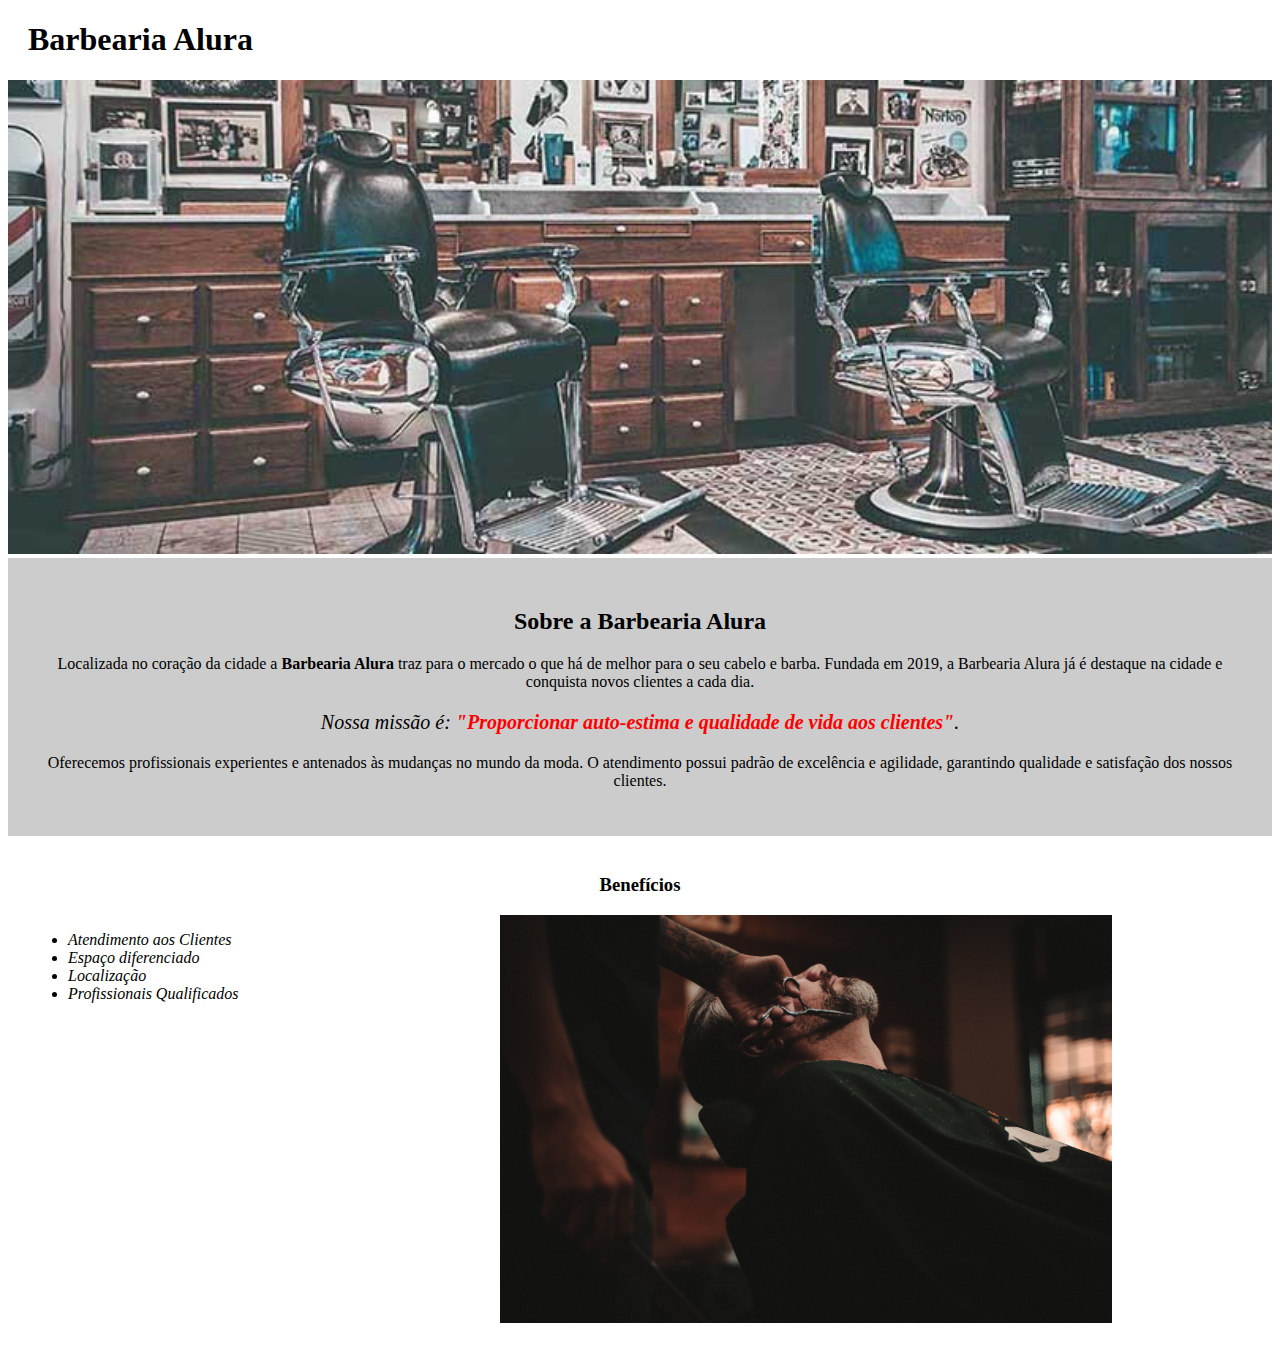
<file: index.html>
<!DOCTYPE html>
<html lang="pt-br">
    <head>
        <meta charset="UTF-8">
        <title>Barbearia Alura</title>
        <link rel="stylesheet" href="style-home.css">
    </head>
    
    <body>
        <header>
            <h1 class="titulo-principal">Barbearia Alura</h1>
        </header>
        <img id="banner" src="banner.jpg">
        <div class="principal">  
            <h2 class="titulo-centralizado">Sobre a Barbearia Alura</h2>

            <p>Localizada no coração da cidade a <strong>Barbearia Alura</strong> traz para o mercado o que há de melhor para o seu cabelo e barba. 
        Fundada em 2019, a Barbearia Alura já é destaque na cidade e conquista novos clientes a cada dia.</p>
    
            <p id="missao"><em>Nossa missão é: <strong>"Proporcionar auto-estima e qualidade de vida aos clientes"</strong>.</em></p>
    
            <p>Oferecemos profissionais experientes e antenados às mudanças no mundo da moda. O atendimento possui padrão de excelência e agilidade, garantindo qualidade e satisfação dos nossos clientes.</p>
        </div>
        <div class="beneficios">
            <h3 class="titulo-centralizado">Benefícios</h3> 

                <ul>
                    <li class="itens">Atendimento aos Clientes</li>
                    <li class="itens">Espaço diferenciado</li>
                    <li class="itens">Localização</li>
                    <li class="itens">Profissionais Qualificados</li>
                </ul>
                
            <img src="beneficios.jpg" class="imagembeneficios">
         </div>
        
    </body>
</html>
</file>
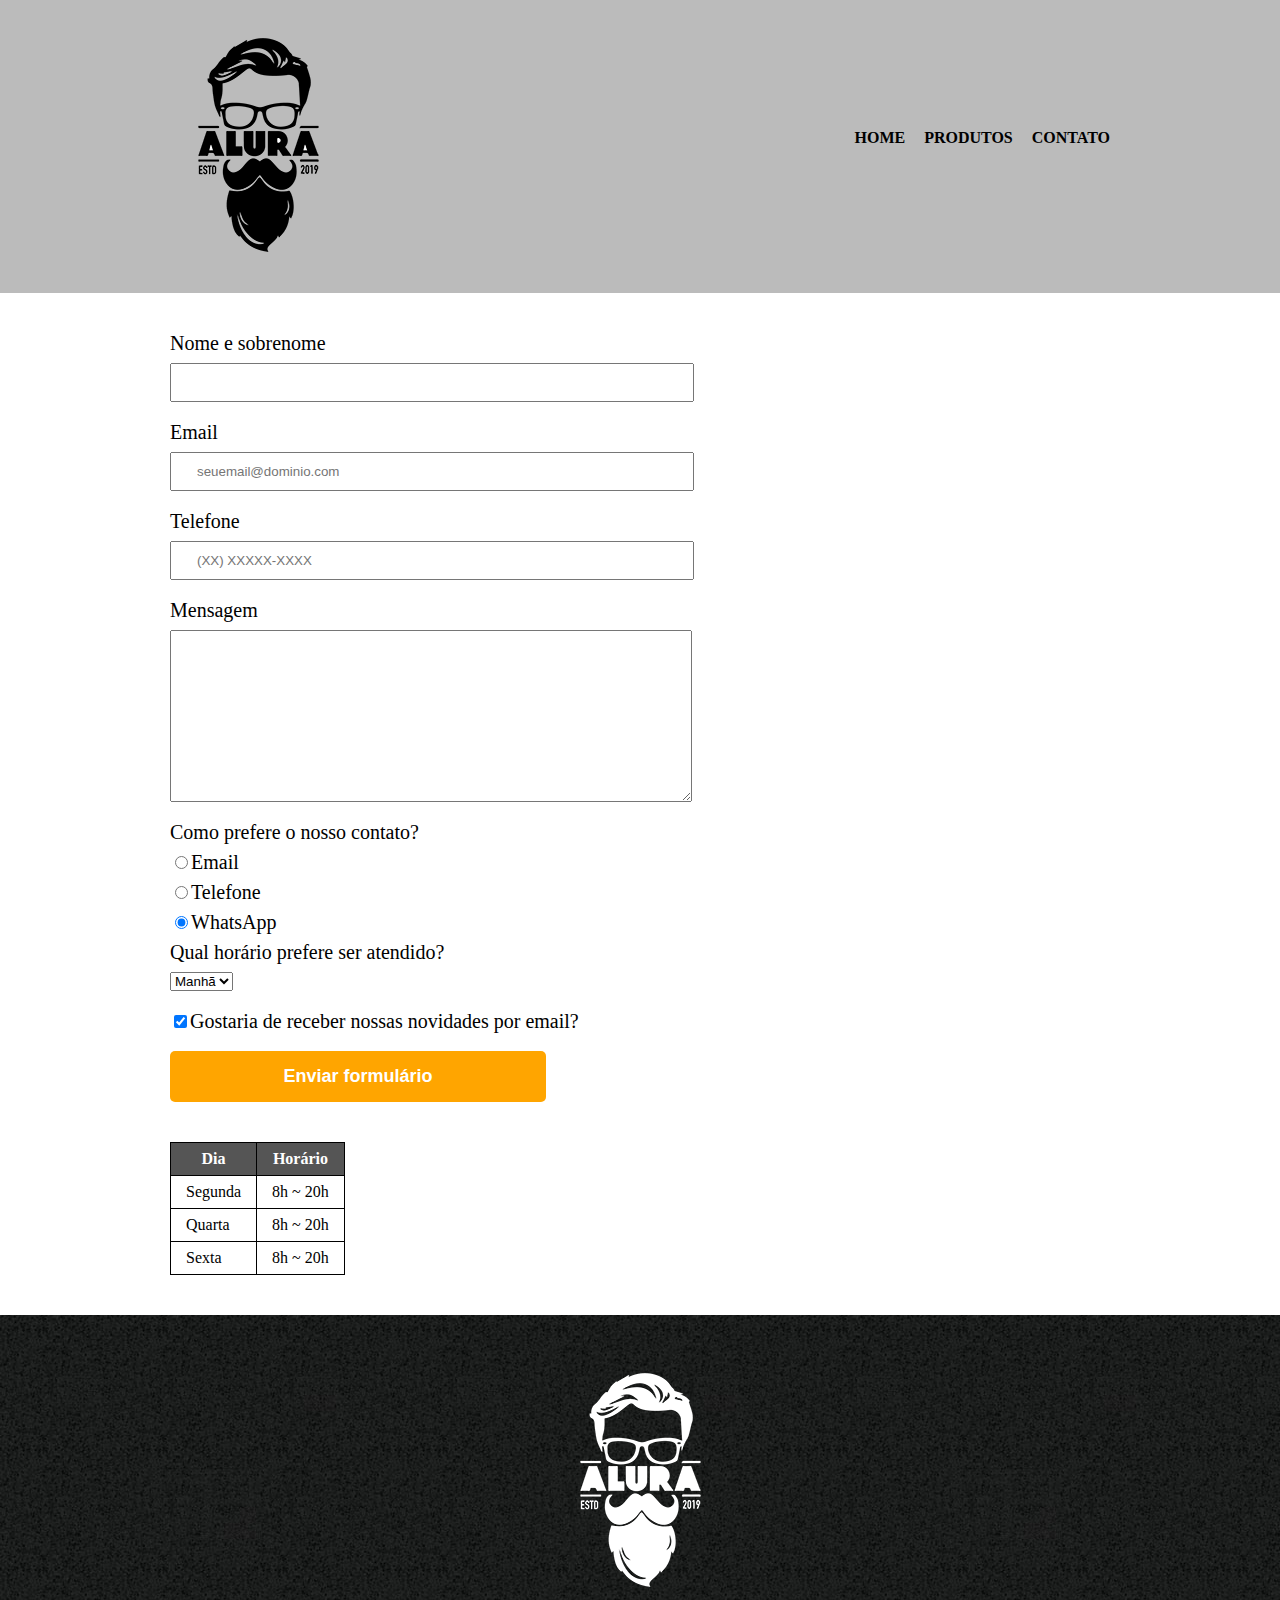
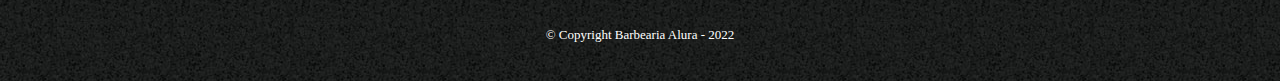
<file: contato.html>
<!DOCTYPE html>
<html>
    <head>
        <meta charset="UTF-8">
        <title>Contato - Barbearia Alura</title>
        <link rel="stylesheet" href="reset.css">
        <link rel="stylesheet" href="style.css">
    </head>

    <body>
        <header>
            <div class="caixa">
                <h1><img src="logo.png" alt="Logo da Barbearia Alura"></h1>
                <nav>
                    <ul>
                        <li><a href="index.html">Home</a></li>
                        <li><a href="produtos.html">Produtos</a></li>
                        <li><a href="contato.html">Contato</a></li>
                    </ul>
                </nav>
            </div>
        </header>

        <main>
            <form>
                <label for="nomesobrenome">Nome e sobrenome</label>
                <input type="text" id="nomesobrenome" class="input-padrao" required>

                <label for="email">Email</label>
                <input type="email" id="email" class="input-padrao" required placeholder="seuemail@dominio.com">

                <label for="telefone">Telefone</label>
                <input type="tel" id="telefone" class="input-padrao" required placeholder="(XX) XXXXX-XXXX">

                <label for="mensagem">Mensagem</label>
                <textarea cols="70" rows="10" id="mensagem" class="input-padrao" required></textarea>

                <fieldset>
                    <legend>Como prefere o nosso contato?</legend>
                    <label for="radio-email"><input type="radio" name="contato" 
                            value="email" id="radio-email">Email</label>
                  
                    <label for="radio-telefone"><input type="radio" name="contato" 
                            value="telefone" id="radio-telefone">Telefone</label>
                  
                    <label for="radio-whatsapp"><input type="radio" name="contato" 
                            value="whatsapp" id="radio-whatsapp" checked>WhatsApp</label>
                </fieldset>
                
                <fieldset>
                    <legend>Qual horário prefere ser atendido?</legend>
                    <select>
                        <option>Manhã</option>
                        <option>Tarde</option>
                        <option>Noite</option>
                    </select>
                </fieldset>
                

                <label class="checkbox"><input type="checkbox" checked>Gostaria de receber nossas novidades por email?</label>

                <input type="submit" value="Enviar formulário" class="enviar">
            </form>
            
            <table>
                <thead>
                    <tr>
                        <th>Dia</th>
                        <th>Horário</th>
                    </tr>
                </thead>
                <tbody>
                    <tr>
                        <td>Segunda</td>
                        <td>8h ~ 20h</td>
                    </tr>
                    <tr>
                        <td>Quarta</td>
                        <td>8h ~ 20h</td>
                    </tr>
                    <tr>
                        <td>Sexta</td>
                        <td>8h ~ 20h</td>
                    </tr>
                </tbody>
            </table>
        </main>

        <footer>
            <img src="logo-branco.png" alt="Logo da Barbearia Alura">
            <p class="copyright">&copy; Copyright Barbearia Alura - 2022</p>
        </footer>
</file>
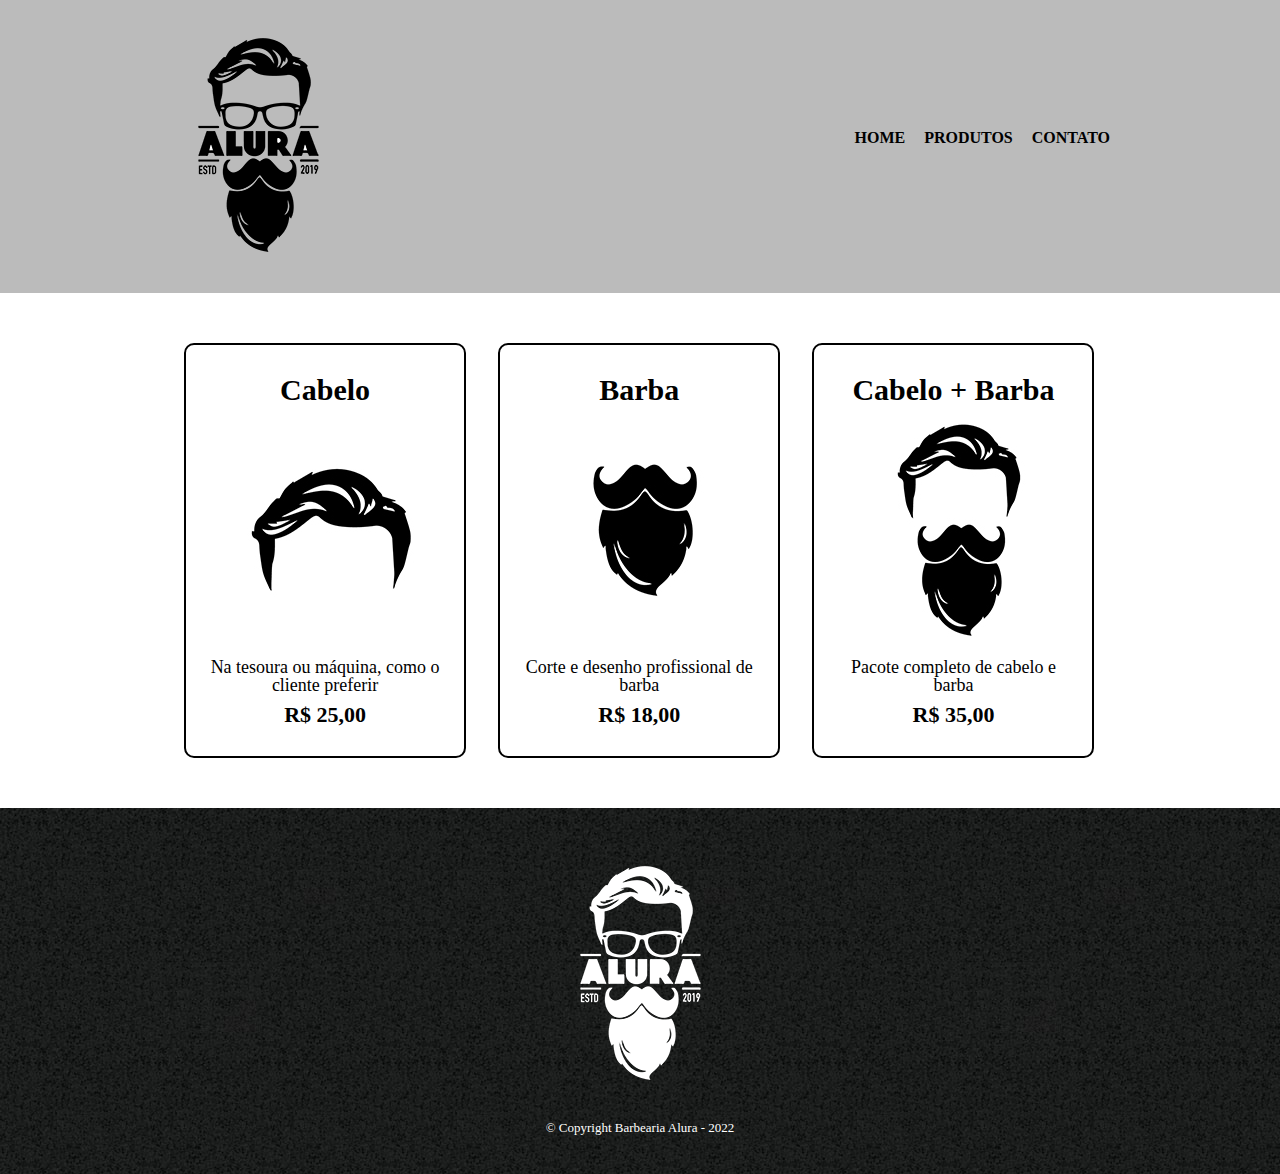
<file: produtos.html>
<!DOCTYPE html>
<html>
    <head>
        <meta charset="UTF-8">
        <title>Prdoutos - Barbearia Alura</title>
        <link rel="stylesheet" href="reset.css">
        <link rel="stylesheet" href="style.css">
    </head>

    <body>
        <header>
            <div class="caixa">
                <h1><img src="logo.png"></h1>
                <nav>
                    <ul>
                        <li><a href="index.html">Home</a></li>
                        <li><a href="produtos.html">Produtos</a></li>
                        <li><a href="contato.html">Contato</a></li>
                    </ul>
                </nav>
            </div>
        </header>

        <main>
            <ul class="produtos"> 
                <li>
                    <h2>Cabelo</h2>
                    <img src="cabelo.jpg">
                    <p class="produto-descricao">Na tesoura ou máquina, como o cliente preferir</p>
                    <p class="produto-preco">R$ 25,00</p>
                </li>
                <li>
                    <h2>Barba</h2>
                    <img src="barba.jpg">
                    <p class="produto-descricao">Corte e desenho profissional de barba</p>
                    <p class="produto-preco">R$ 18,00</p>
                </li>
                <li>
                    <h2>Cabelo + Barba</h2>
                    <img src="cabelo+barba.jpg">
                    <p class="produto-descricao">Pacote completo de cabelo e barba</p>
                    <p class="produto-preco">R$ 35,00</p>
                </li>
            </ul>
        </main>

        <footer>
            <img src="logo-branco.png">
            <p class="copyright">&copy; Copyright Barbearia Alura - 2022</p>
            
        </footer>
    </body>
</html>
</file>
<file: style-home.css>
body{
    
}

#banner{
    width: 100%;
}

.principal{
    background:#CCCCCC;
    padding: 30px;
}

.titulo-principal{
    padding-left: 20px;
}

.titulo-centralizado{
    text-align: center
}
p{
    text-align: center;
}

#missao{
    font-size: 20px
}

em strong{
    color: #FF0000;
}

.itens{
    font-style: italic;
}

.beneficios{
    background-color:white;
    padding: 20px;
}

ul{
    display:inline-block;
    vertical-align: top;
    width: 20%;
    margin-right: 15%;
}

.imagembeneficios{
    width: 50%;
}
</file>
<file: style.css>
header{
   background: #BBBBBB; 
   padding: 20px 0;
}

.caixa{
    position:relative;
    width: 940px;
    margin: 0 auto;
}

nav{
    position:absolute;
    top: 110px;
    right:0;
}

nav li{
    display:inline;
    margin: 0 0 0 15px;
}

nav a {
    text-transform: uppercase;
    color: #000000;
    font-weight: bold;
    text-decoration: none;
}

nav a:hover{
   color:#C78C19;
   text-decoration: underline;
}

.produtos{
    width: 940px;
    margin: 0 auto;
    padding: 50px 0;
}

.produtos li{
    display: inline-block;
    text-align: center;
    width: 30%;
    vertical-align: top;
    margin: 0 1.5%;
    padding: 30px 20px;
    box-sizing: border-box;
    border: 2px solid #000000;
    border-radius: 10px;
}

.produtos li:hover{
    border-color: #C78C19;
}

.produtos li:hover h2{
    font-size: 34px;
}

.produtos li:active{
    border-color: #088C19;
}

.produtos h2{
    font-size: 30px;
    font-weight: bold;
}

.produto-descricao{
    font-size: 18px;
}

.produto-preco{
    font-size: 22px;
    font-weight: bold;
    margin-top: 10px;
}

footer{
    text-align: center;
    background: url("bg.jpg");
    padding:40px 0;
}

.copyright {
    color:#FFFFFF;
    font-size: 13px;
    margin: 20px 0 0;
}

main {
    width: 940px;
    margin: 0 auto;
}

form {
    margin: 40px 0;
}

form label, form legend {
    display: block;
    font-size: 20px;
    margin: 0 0 10px;
}

.input-padrao {
    display: block;
    margin: 0 0 20px;
    padding: 10px 25px;
    width: 50%;
}

.checkbox {
    margin: 20px 0;
}

.enviar {
    width: 40%;
    padding: 15px 0;
    background: orange;
    color: white;
    font-weight: bold;
    font-size: 18px;
    border: none;
    border-radius: 5px;
    transition: 1s all;
    cursor: pointer;
}

.enviar:hover{
    background-color: darkorange;
    transform: scale(1.2);
}

table {
    margin: 20px 0 40px;
}

thead {
    background: #555555;
    color: white;
    font-weight: bold;
}

td, th {
    border: 1px solid #000000;
    padding: 8px 15px;    
}
</file>
